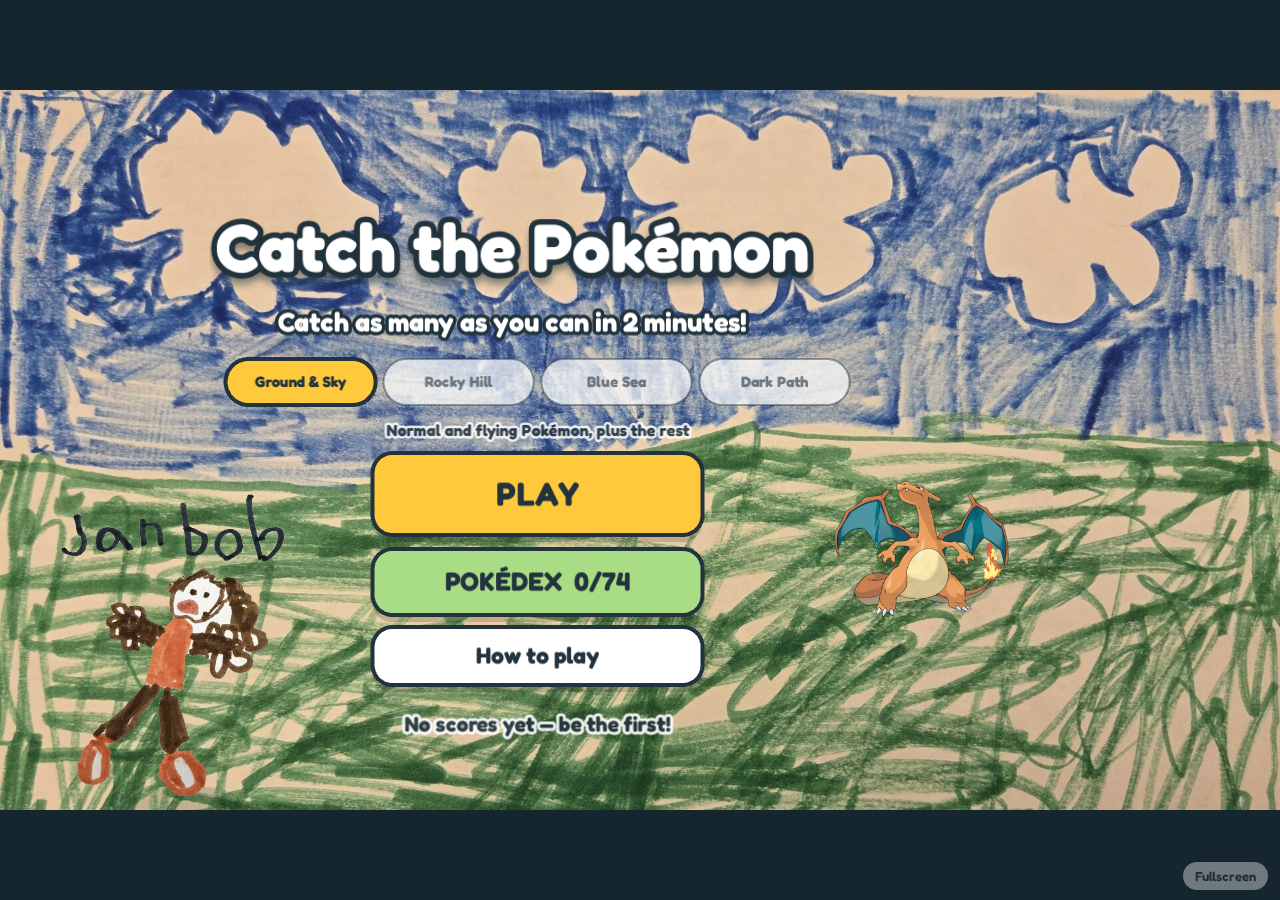
<file: index.html>
<!doctype html>
<html lang="en">
<head>
<meta charset="utf-8">
<meta name="viewport" content="width=device-width, initial-scale=1, maximum-scale=1, user-scalable=no, viewport-fit=cover">
<meta name="theme-color" content="#16262f">
<!-- iPhone/iPad Safari has no Fullscreen API on iPhone, so the only true
     fullscreen there is launching from the Home Screen. These make that launch
     chrome-less; the button explains the steps when the API is missing. -->
<meta name="apple-mobile-web-app-capable" content="yes">
<meta name="mobile-web-app-capable" content="yes">
<meta name="apple-mobile-web-app-status-bar-style" content="black-translucent">
<meta name="apple-mobile-web-app-title" content="Catch the Pokémon">
<meta name="description" content="A 120-second browser game: sling a Pok&eacute;ball, catch Pokémon, fill the Pokédex.">
<link rel="icon" href="data:image/svg+xml,%3Csvg xmlns='http://www.w3.org/2000/svg' viewBox='0 0 64 64'%3E%3Ccircle cx='32' cy='32' r='29' fill='%23fff' stroke='%2322333d' stroke-width='4'/%3E%3Cpath d='M3 32a29 29 0 0 1 58 0Z' fill='%23e4572e'/%3E%3Crect x='3' y='29' width='58' height='6' fill='%2322333d'/%3E%3Ccircle cx='32' cy='32' r='9' fill='%23fff' stroke='%2322333d' stroke-width='4'/%3E%3C/svg%3E">
<title>Catch the Pokémon</title>
<link rel="stylesheet" href="style.css">
</head>
<body>
<div id="game"></div>

<button id="fsBtn" type="button" aria-label="Toggle fullscreen">Fullscreen</button>

<div id="endOverlay" class="overlay" role="dialog" aria-modal="true" aria-labelledby="endTitle">
  <div class="card">
    <h1 id="endTitle">Time&rsquo;s up!</h1>
    <p class="lede">You caught <strong id="endCount">0</strong> Pokémon</p>
    <div class="bigscore" id="endScore">0</div>
    <p class="record" id="endRecord"></p>
    <p class="newline" id="endNew"></p>

    <form id="nameForm" class="nameform">
      <label for="nameInput">Save your score &mdash; what&rsquo;s your name?</label>
      <div class="row">
        <input id="nameInput" type="text" maxlength="10" autocomplete="off" spellcheck="false" enterkeyhint="done">
        <button type="submit" class="btn primary">Save</button>
      </div>
    </form>

    <ol id="board" class="board" aria-live="polite"></ol>

    <div class="endbtns">
      <button type="button" id="againBtn" class="btn primary">Play again</button>
      <button type="button" id="menuBtn" class="btn">Menu</button>
    </div>
  </div>
</div>

<div id="fsHelp" class="overlay" role="dialog" aria-modal="true" aria-labelledby="fsHelpTitle">
  <div class="card">
    <h1 id="fsHelpTitle">Fullscreen on iPhone</h1>
    <p class="lede">Safari on iPhone won&rsquo;t let a web page hide its buttons by itself.
      Add the game to your Home Screen and it opens with nothing around it.</p>
    <ol class="fssteps">
      <li>Tap the <strong>Share</strong> button &mdash; the square with an arrow pointing up.</li>
      <li>Scroll down and tap <strong>Add to Home Screen</strong>.</li>
      <li>Open the game from your Home Screen.</li>
    </ol>
    <div class="endbtns">
      <button type="button" id="fsHelpClose" class="btn primary">Got it</button>
    </div>
  </div>
</div>

<div id="rotate">
  <div>
    <span class="phone" aria-hidden="true"></span>
    Turn your phone sideways to play
  </div>
</div>

<script src="vendor/phaser.min.js"></script>
<script src="src/roster.js"></script>
<script src="src/game.js"></script>
</body>
</html>
</file>
<file: style.css>
@font-face {
  font-family: 'Fredoka';
  src: url('assets/fonts/Fredoka.ttf') format('truetype');
  font-weight: 300 700;
  font-display: swap;
}

*, *::before, *::after { box-sizing: border-box; }

html, body {
  margin: 0;
  height: 100%;
  /* dvh follows the iPhone URL bar as it collapses; 100% does not, so the canvas
     gets clipped by a strip at the bottom until the bar hides. */
  height: 100dvh;
  overflow: hidden;
  background: #16262f;
  color: #22333d;
  font-family: 'Fredoka', system-ui, -apple-system, 'Segoe UI', sans-serif;
  touch-action: none;
  overscroll-behavior: none;
  -webkit-user-select: none;
  user-select: none;
  -webkit-tap-highlight-color: transparent;
}

#game { position: fixed; inset: 0; }
#game canvas { display: block; }

button { font-family: inherit; cursor: pointer; border: 0; background: none; color: inherit; }

/* ---------- fullscreen ---------- */
#fsBtn {
  position: fixed;
  bottom: calc(10px + env(safe-area-inset-bottom, 0px));
  right: calc(12px + env(safe-area-inset-right, 0px));
  z-index: 30;
  padding: 6px 12px;
  border-radius: 999px;
  background: rgba(255, 255, 255, 0.55);
  color: #22333d;
  font-size: 13px;
  font-weight: 600;
  opacity: 0.7;
  box-shadow: 0 2px 0 rgba(34, 51, 61, 0.18);
  transition: transform 0.1s ease, opacity 0.1s ease;
}
#fsBtn:hover { opacity: 1; }
#fsBtn:active { transform: scale(0.95); }
#fsBtn[hidden] { display: none; }

/* ---------- fullscreen help (iOS: no Fullscreen API) ---------- */
#fsHelp { z-index: 40; }
#fsHelp .card { max-width: 520px; }
#fsHelp .fssteps {
  margin: 14px 0 4px;
  padding-left: 26px;
  text-align: left;
  font-size: 17px;
  line-height: 1.5;
  color: #22333d;
}
#fsHelp .fssteps li { margin-bottom: 8px; }
#fsHelp .fssteps strong { color: #1f6f43; }

/* ---------- results overlay ---------- */
.overlay {
  position: fixed;
  inset: 0;
  z-index: 25;
  display: none;
  place-items: center;
  padding: 16px;
  background: rgba(14, 30, 40, 0.40);
  -webkit-backdrop-filter: blur(2px);
  backdrop-filter: blur(2px);
  overflow-y: auto;
}
.overlay.show { display: grid; }

.card {
  width: min(560px, 94vw);
  max-height: 92vh;
  overflow-y: auto;
  padding: 26px 26px 22px;
  border-radius: 26px;
  background: #fff8e7;
  border: 4px solid #22333d;
  box-shadow: 0 10px 0 rgba(0, 0, 0, 0.22);
  text-align: center;
}

.card h1 {
  margin: 0 0 2px;
  font-size: clamp(30px, 7vw, 44px);
  font-weight: 700;
  letter-spacing: 0.5px;
  color: #e4572e;
  text-shadow: 0 2px 0 rgba(34, 51, 61, 0.15);
}

.lede { margin: 0; font-size: 18px; font-weight: 500; opacity: 0.75; }

.bigscore {
  margin: 4px 0 2px;
  font-size: clamp(52px, 13vw, 76px);
  font-weight: 700;
  line-height: 1;
  color: #22333d;
  font-variant-numeric: tabular-nums;
}

.record {
  display: none;
  margin: 0 0 8px;
  font-size: clamp(17px, 4vw, 22px);
  font-weight: 700;
  letter-spacing: 0.5px;
  color: #e4572e;
}
.record.show { display: block; }
.record.show::before { content: '\2605  '; }
.record.show::after { content: '  \2605'; }

.newline {
  min-height: 20px;
  margin: 6px 0 12px;
  font-size: 16px;
  font-weight: 600;
  color: #3a86c8;
}

.nameform { margin: 0 0 14px; }
.nameform label {
  display: block;
  margin-bottom: 6px;
  font-size: 15px;
  font-weight: 600;
  opacity: 0.7;
  text-align: left;
}
.nameform .row { display: flex; gap: 8px; }
.nameform input {
  flex: 1;
  min-width: 0;
  padding: 12px 14px;
  border-radius: 14px;
  border: 3px solid #22333d;
  background: #fff;
  font-family: inherit;
  font-size: 22px;
  font-weight: 600;
  letter-spacing: 1px;
  text-transform: uppercase;
  color: #22333d;
}
.nameform input:focus { outline: 3px solid #ffc93c; outline-offset: 2px; }
.nameform input::placeholder { color: #8fa3ad; letter-spacing: 1px; }

.btn {
  padding: 12px 20px;
  border-radius: 14px;
  border: 3px solid #22333d;
  background: #fff;
  font-size: 19px;
  font-weight: 600;
  box-shadow: 0 4px 0 #22333d;
  transition: transform 0.08s ease, box-shadow 0.08s ease;
  white-space: nowrap;
}
.btn:active { transform: translateY(3px); box-shadow: 0 1px 0 #22333d; }
.btn.primary { background: #ffc93c; }
.btn.primary:hover { background: #ffd766; }
.btn:focus-visible { outline: 3px solid #3a86c8; outline-offset: 3px; }

.board {
  margin: 0 0 16px;
  padding: 0;
  list-style: none;
  text-align: left;
  font-size: 17px;
  font-weight: 500;
}
.board li {
  display: flex;
  align-items: baseline;
  gap: 8px;
  padding: 5px 10px;
  border-radius: 10px;
}
.board li .rank { width: 26px; opacity: 0.55; font-weight: 600; }
.board li .who { flex: 1; overflow: hidden; text-overflow: ellipsis; white-space: nowrap; letter-spacing: 0.5px; }
.board li .pts { font-weight: 700; font-variant-numeric: tabular-nums; }
.board li.me { background: #ffe9a8; }
.board .empty { opacity: 0.55; font-size: 16px; text-align: center; padding: 8px 0; }
.board .title {
  display: block;
  margin: 10px 0 4px;
  font-size: 13px;
  font-weight: 700;
  letter-spacing: 1.5px;
  text-transform: uppercase;
  opacity: 0.45;
}

.endbtns { display: flex; gap: 10px; justify-content: center; }

/* ---------- portrait phone hint ---------- */
#rotate {
  position: fixed;
  inset: 0;
  z-index: 40;
  display: none;
  place-items: center;
  padding: 24px;
  background: #16262f;
  color: #fff8e7;
  text-align: center;
  font-size: 22px;
  font-weight: 600;
  line-height: 1.5;
}
#rotate .phone {
  display: block;
  margin: 0 auto 18px;
  width: 54px;
  height: 86px;
  border: 4px solid #fff8e7;
  border-radius: 12px;
  animation: tilt 2s ease-in-out infinite;
}
@keyframes tilt {
  0%, 100% { transform: rotate(0deg); }
  50%      { transform: rotate(90deg); }
}
@media (orientation: portrait) and (max-width: 820px) {
  #rotate { display: grid; }
}
</file>
